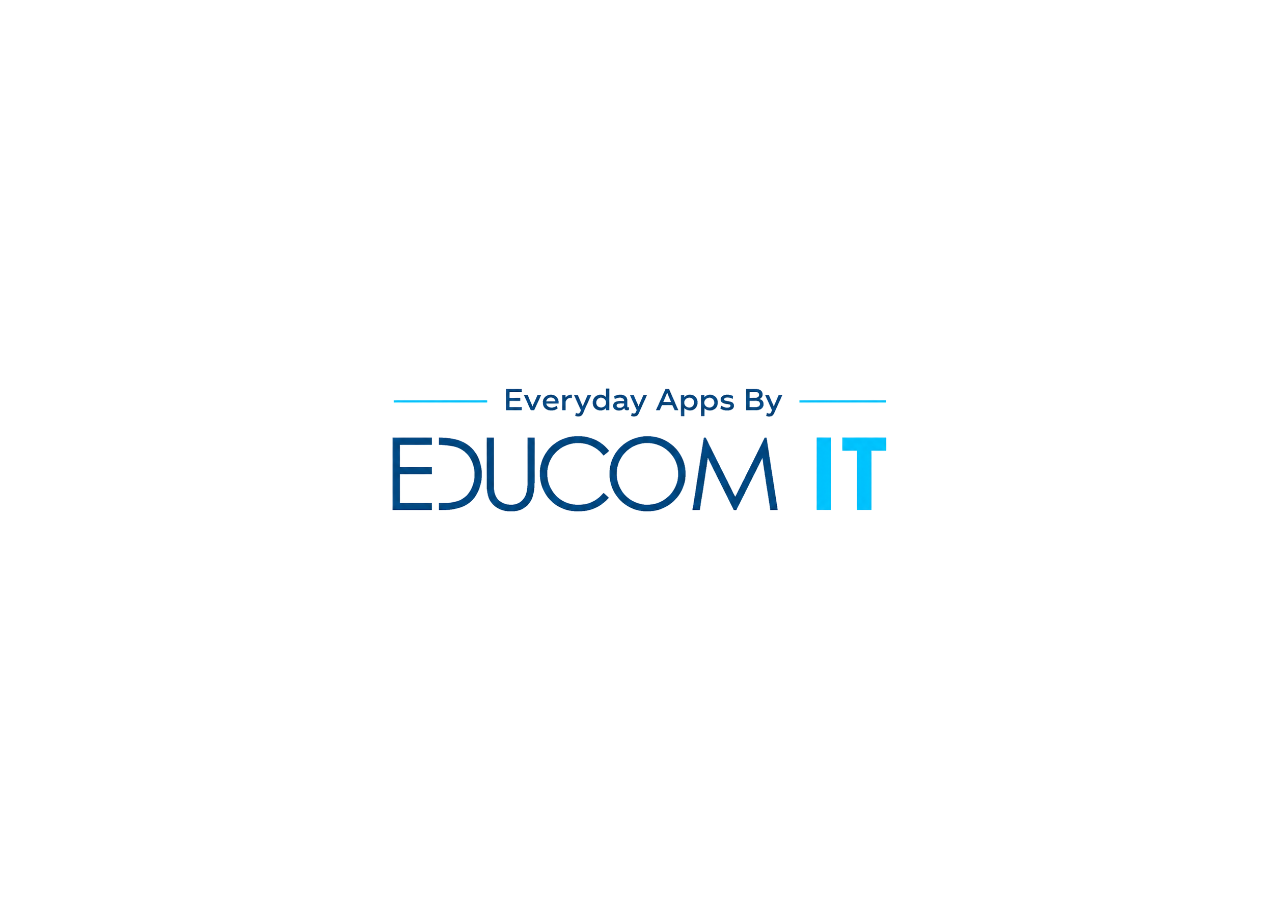
<file: index.html>
<!doctype html>
<html lang="en">
  <head>
    <meta charset="utf-8">
    <meta name="viewport" content="width=device-width, initial-scale=1">
    <title>Apps</title>
    <link rel="stylesheet" href="root.css">
  </head>
  <body>
    <main class="logo-page" aria-label="Apps">
      <img src="assets/educom-it-logo.png" alt="Educom IT">
    </main>
  </body>
</html>
</file>
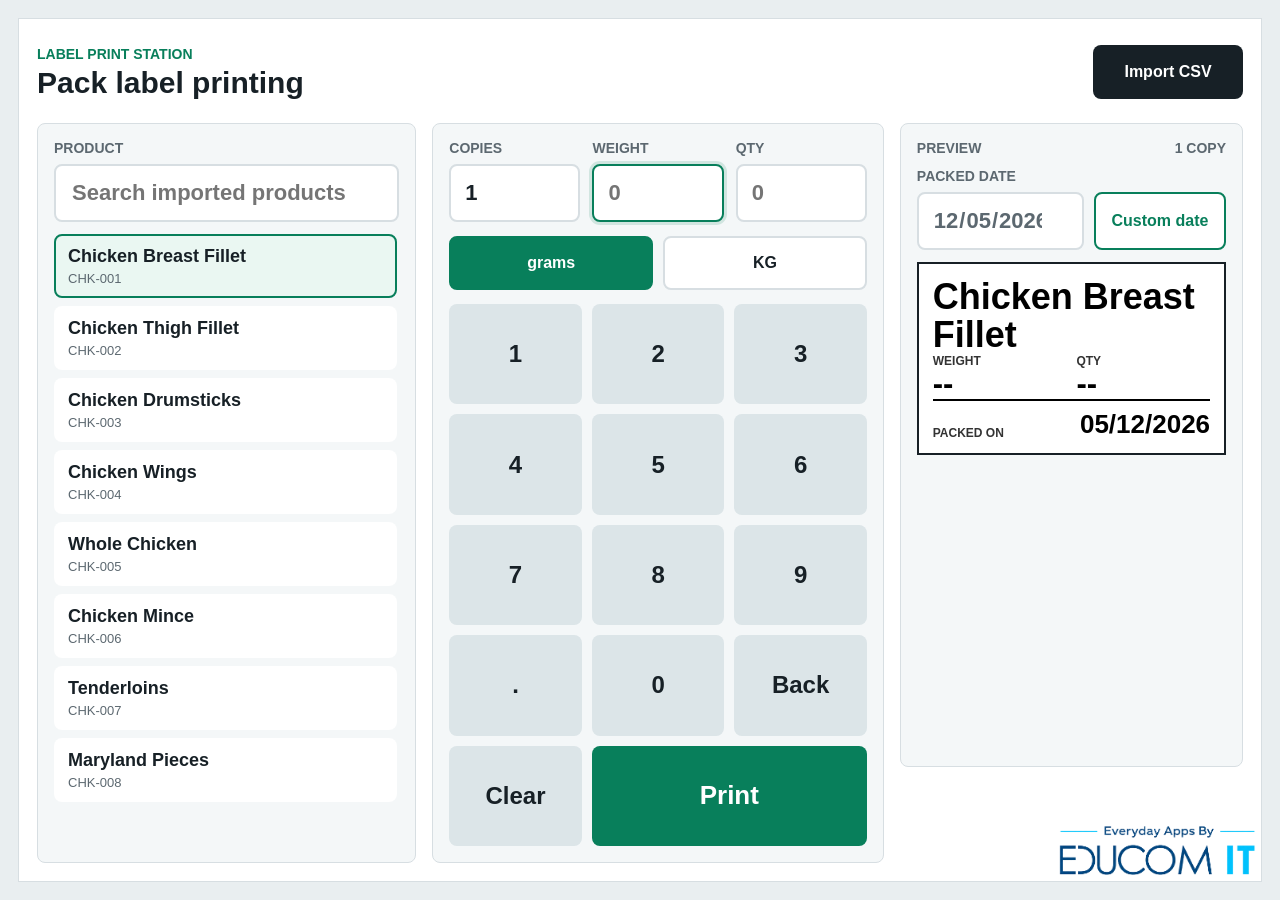
<file: AWC/index.html>
<!doctype html>
<html lang="en">
  <head>
    <meta charset="utf-8">
    <meta name="viewport" content="width=device-width, initial-scale=1">
    <title>Label Print Station</title>
    <link rel="stylesheet" href="styles.css">
  </head>
  <body>
    <main class="app-shell">
      <section class="workspace" aria-label="Label printing controls">
        <header class="topbar">
          <div>
            <p class="eyebrow">Label Print Station</p>
            <h1>Pack label printing</h1>
          </div>
          <label class="import-button">
            Import CSV
            <input id="productImport" type="file" accept=".csv,text/csv">
          </label>
        </header>

        <div class="main-grid">
          <section class="product-panel" aria-label="Products">
            <label class="field-label" for="productSearch">Product</label>
            <input id="productSearch" class="search-input" type="search" placeholder="Search imported products" autocomplete="off">
            <div id="productList" class="product-list" role="listbox" aria-label="Imported products"></div>
          </section>

          <section class="entry-panel" aria-label="Label inputs">
            <div class="field-grid">
              <label class="touch-field">
                <span>Copies</span>
                <input id="copiesInput" class="keypad-target" inputmode="numeric" type="text" value="1" readonly>
              </label>
              <label class="touch-field">
                <span>Weight</span>
                <input id="weightInput" class="keypad-target" inputmode="decimal" type="text" value="" placeholder="0" readonly>
              </label>
              <label class="touch-field">
                <span>QTY</span>
                <input id="qtyInput" class="keypad-target" inputmode="numeric" type="text" value="" placeholder="0" readonly>
              </label>
            </div>

            <div class="unit-row" role="group" aria-label="Weight unit">
              <button id="gramsButton" class="unit-button is-active" type="button" data-unit="grams">grams</button>
              <button id="kgButton" class="unit-button" type="button" data-unit="KG">KG</button>
            </div>

            <section class="keypad" aria-label="Onscreen keypad">
              <button type="button" data-key="1">1</button>
              <button type="button" data-key="2">2</button>
              <button type="button" data-key="3">3</button>
              <button type="button" data-key="4">4</button>
              <button type="button" data-key="5">5</button>
              <button type="button" data-key="6">6</button>
              <button type="button" data-key="7">7</button>
              <button type="button" data-key="8">8</button>
              <button type="button" data-key="9">9</button>
              <button type="button" data-key=".">.</button>
              <button type="button" data-key="0">0</button>
              <button type="button" data-action="back">Back</button>
              <button class="wide" type="button" data-action="clear">Clear</button>
              <button class="wide primary" id="printButton" type="button">Print</button>
            </section>
          </section>

          <section class="preview-panel" aria-label="Label preview">
            <div class="preview-header">
              <span>Preview</span>
              <span id="copySummary">1 copy</span>
            </div>
            <div class="packed-date-control">
              <label class="touch-field" for="packedDateInput">
                <span>Packed date</span>
                <input id="packedDateInput" type="date" disabled>
              </label>
              <button id="packedDateToggle" class="date-toggle-button" type="button">Custom date</button>
            </div>
            <div class="label-preview">
              <div class="label-product" id="previewProduct">Select a product</div>
              <div class="label-meta">
                <div>
                  <span>WEIGHT</span>
                  <strong id="previewWeight">--</strong>
                </div>
                <div>
                  <span>QTY</span>
                  <strong id="previewQty">--</strong>
                </div>
              </div>
              <div class="packed-row">
                <span>PACKED ON</span>
                <strong id="packedDate"></strong>
              </div>
            </div>
          </section>
        </div>
      </section>
    </main>

    <a class="partner-logo-link" href="https://www.educomit.com.au" target="_blank" rel="noopener noreferrer" aria-label="Visit Educom IT">
      <img src="../assets/educom-it-logo.png" alt="Educom IT">
    </a>

    <div id="printArea" aria-hidden="true"></div>
    <script src="app.js"></script>
  </body>
</html>
</file>
<file: root.css>
:root {
  color-scheme: light;
}

* {
  box-sizing: border-box;
}

body {
  margin: 0;
  min-height: 100vh;
  background: #fff;
  font-family: Arial, Helvetica, sans-serif;
}

.logo-page {
  min-height: 100vh;
  display: grid;
  place-items: center;
  padding: 32px;
}

.logo-page img {
  display: block;
  width: min(72vw, 520px);
  height: auto;
}
</file>
<file: AWC/styles.css>
:root {
  color-scheme: light;
  --ink: #172026;
  --muted: #5c6870;
  --line: #d7dee2;
  --surface: #ffffff;
  --panel: #f4f7f8;
  --accent: #087f5b;
  --accent-dark: #056647;
  --warning: #b95d12;
}

* {
  box-sizing: border-box;
}

body {
  margin: 0;
  min-height: 100vh;
  color: var(--ink);
  background: #e9eef0;
  font-family: Arial, Helvetica, sans-serif;
}

button,
input {
  font: inherit;
}

.app-shell {
  min-height: 100vh;
  padding: 18px;
}

.workspace {
  min-height: calc(100vh - 36px);
  display: flex;
  flex-direction: column;
  gap: 16px;
  padding: 18px;
  background: var(--surface);
  border: 1px solid var(--line);
}

.topbar {
  display: flex;
  align-items: center;
  justify-content: space-between;
  gap: 16px;
  min-height: 70px;
}

.eyebrow {
  margin: 0 0 4px;
  color: var(--accent);
  font-size: 14px;
  font-weight: 700;
  text-transform: uppercase;
}

h1 {
  margin: 0;
  font-size: 30px;
  line-height: 1.1;
  letter-spacing: 0;
}

.import-button {
  position: relative;
  display: inline-flex;
  align-items: center;
  justify-content: center;
  min-width: 150px;
  min-height: 54px;
  padding: 0 18px;
  color: #fff;
  background: var(--ink);
  border-radius: 8px;
  font-weight: 700;
  cursor: pointer;
}

.import-button input {
  position: absolute;
  inset: 0;
  opacity: 0;
  cursor: pointer;
}

.main-grid {
  flex: 1;
  display: grid;
  grid-template-columns: minmax(260px, 1.05fr) minmax(360px, 1.25fr) minmax(280px, 0.95fr);
  gap: 16px;
  min-height: 0;
}

.product-panel,
.entry-panel,
.preview-panel {
  min-width: 0;
  padding: 16px;
  background: var(--panel);
  border: 1px solid var(--line);
  border-radius: 8px;
}

.product-panel {
  display: flex;
  flex-direction: column;
  min-height: 0;
}

.field-label,
.touch-field span {
  display: block;
  margin-bottom: 8px;
  color: var(--muted);
  font-size: 14px;
  font-weight: 700;
  text-transform: uppercase;
}

.search-input,
.touch-field input {
  width: 100%;
  min-height: 58px;
  border: 2px solid var(--line);
  border-radius: 8px;
  background: #fff;
  color: var(--ink);
  font-size: 22px;
  font-weight: 700;
}

.search-input {
  padding: 0 16px;
  margin-bottom: 12px;
}

.touch-field input {
  padding: 0 14px;
  cursor: pointer;
}

.touch-field input.is-active {
  border-color: var(--accent);
  box-shadow: 0 0 0 3px rgba(8, 127, 91, 0.15);
}

.product-list {
  overflow: auto;
  display: grid;
  gap: 8px;
  padding-right: 2px;
}

.product-option {
  width: 100%;
  min-height: 62px;
  padding: 10px 12px;
  text-align: left;
  background: #fff;
  border: 2px solid transparent;
  border-radius: 8px;
  color: var(--ink);
  cursor: pointer;
}

.product-option strong,
.product-option span {
  display: block;
  overflow: hidden;
  text-overflow: ellipsis;
  white-space: nowrap;
}

.product-option strong {
  font-size: 18px;
}

.product-option span {
  margin-top: 4px;
  color: var(--muted);
  font-size: 13px;
}

.product-option.is-selected {
  border-color: var(--accent);
  background: #eaf7f2;
}

.entry-panel {
  display: flex;
  flex-direction: column;
  gap: 14px;
}

.field-grid {
  display: grid;
  grid-template-columns: repeat(3, minmax(0, 1fr));
  gap: 12px;
}

.unit-row {
  display: grid;
  grid-template-columns: 1fr 1fr;
  gap: 10px;
}

.unit-button {
  min-height: 54px;
  border: 2px solid var(--line);
  border-radius: 8px;
  background: #fff;
  color: var(--ink);
  font-weight: 800;
  cursor: pointer;
}

.unit-button.is-active {
  border-color: var(--accent);
  color: #fff;
  background: var(--accent);
}

.packed-date-control {
  display: grid;
  grid-template-columns: minmax(0, 1fr) 132px;
  align-items: end;
  gap: 10px;
}

.packed-date-control input:disabled {
  color: var(--muted);
  opacity: 1;
}

.date-toggle-button {
  min-height: 58px;
  border: 2px solid var(--accent);
  border-radius: 8px;
  background: #fff;
  color: var(--accent);
  font-weight: 800;
  cursor: pointer;
}

.date-toggle-button.is-active {
  color: #fff;
  background: var(--warning);
  border-color: var(--warning);
}

.keypad {
  flex: 1;
  display: grid;
  grid-template-columns: repeat(3, 1fr);
  gap: 10px;
  min-height: 330px;
}

.keypad button {
  min-height: 58px;
  border: 0;
  border-radius: 8px;
  background: #dce5e8;
  color: var(--ink);
  font-size: 24px;
  font-weight: 800;
  cursor: pointer;
}

.keypad button:active,
.product-option:active,
.unit-button:active,
.date-toggle-button:active,
.import-button:active {
  transform: translateY(1px);
}

.keypad .wide {
  grid-column: span 1;
}

.keypad .primary {
  grid-column: span 2;
  color: #fff;
  background: var(--accent);
  font-size: 26px;
}

.keypad .primary:hover,
.import-button:hover {
  background: var(--accent-dark);
}

.preview-panel {
  display: flex;
  flex-direction: column;
  gap: 12px;
  margin-bottom: 96px;
}

.preview-header {
  display: flex;
  align-items: center;
  justify-content: space-between;
  gap: 10px;
  color: var(--muted);
  font-size: 14px;
  font-weight: 700;
  text-transform: uppercase;
}

.label-preview,
.print-label {
  width: 100%;
  aspect-ratio: 100 / 48;
  display: flex;
  flex-direction: column;
  justify-content: space-between;
  padding: 4.5%;
  background: #fff;
  border: 2px solid var(--ink);
  color: #000;
}

.label-product {
  min-height: 38%;
  display: flex;
  align-items: flex-start;
  font-size: clamp(22px, 3.2vw, 36px);
  font-weight: 900;
  line-height: 1.05;
  overflow-wrap: anywhere;
}

.label-meta {
  display: grid;
  grid-template-columns: 1fr 1fr;
  gap: 10px;
}

.label-meta span,
.packed-row span {
  display: block;
  font-size: 12px;
  font-weight: 800;
  color: #333;
}

.label-meta strong {
  display: block;
  font-size: clamp(20px, 2.7vw, 31px);
  line-height: 1;
}

.packed-row {
  display: flex;
  align-items: end;
  justify-content: space-between;
  gap: 12px;
  border-top: 2px solid #000;
  padding-top: 8px;
}

.packed-row strong {
  font-size: clamp(18px, 2.2vw, 26px);
}

.partner-logo-link {
  position: fixed;
  right: 20px;
  bottom: 20px;
  z-index: 20;
  display: inline-flex;
  width: clamp(150px, 16vw, 240px);
  align-items: center;
  justify-content: center;
  line-height: 0;
}

.partner-logo-link img {
  display: block;
  width: 100%;
  height: auto;
}

.partner-logo-link:focus-visible {
  outline: 3px solid var(--accent);
  outline-offset: 3px;
}

#printArea {
  display: none;
}

@media (max-width: 980px) {
  .app-shell {
    padding: 10px;
  }

  .workspace {
    min-height: calc(100vh - 20px);
    padding: 12px;
  }

  .main-grid {
    grid-template-columns: 1fr;
  }

  .product-list {
    max-height: 260px;
  }

  .field-grid {
    grid-template-columns: repeat(3, minmax(0, 1fr));
  }
}

@media (max-height: 820px) and (min-width: 981px) {
  .app-shell {
    height: 100vh;
    min-height: 0;
    padding: 6px;
  }

  .workspace {
    min-height: 0;
    height: calc(100vh - 12px);
    gap: 10px;
    padding: 12px;
  }

  .topbar {
    min-height: 54px;
  }

  h1 {
    font-size: 25px;
  }

  .product-panel,
  .entry-panel,
  .preview-panel {
    padding: 12px;
  }

  .preview-panel {
    margin-bottom: 84px;
  }

  .search-input,
  .touch-field input,
  .unit-button,
  .date-toggle-button,
  .keypad button {
    min-height: 50px;
  }

  .keypad {
    min-height: 270px;
    gap: 8px;
  }
}

@media (max-width: 640px) {
  .topbar {
    align-items: stretch;
    flex-direction: column;
  }

  h1 {
    font-size: 25px;
  }

  .import-button {
    width: 100%;
  }

  .field-grid {
    grid-template-columns: 1fr;
  }

  .packed-date-control {
    grid-template-columns: 1fr;
  }

  .partner-logo-link {
    right: 10px;
    bottom: 10px;
    width: 128px;
  }

  .preview-panel {
    margin-bottom: 64px;
  }
}

@page {
  size: 100mm 48mm;
  margin: 0;
}

@media print {
  html,
  body {
    width: 100mm;
    margin: 0;
    background: #fff;
  }

  .app-shell {
    display: none;
  }

  .partner-logo-link {
    display: none;
  }

  #printArea {
    display: block;
  }

  .print-label {
    width: 100mm;
    height: 48mm;
    aspect-ratio: auto;
    page-break-after: always;
    break-after: page;
    border: 0;
  }

  .print-label:last-child {
    page-break-after: auto;
    break-after: auto;
  }

  .print-label .label-product {
    font-size: 21pt;
  }

  .print-label .label-meta strong {
    font-size: 18pt;
  }

  .print-label .packed-row strong {
    font-size: 15pt;
  }
}
</file>
